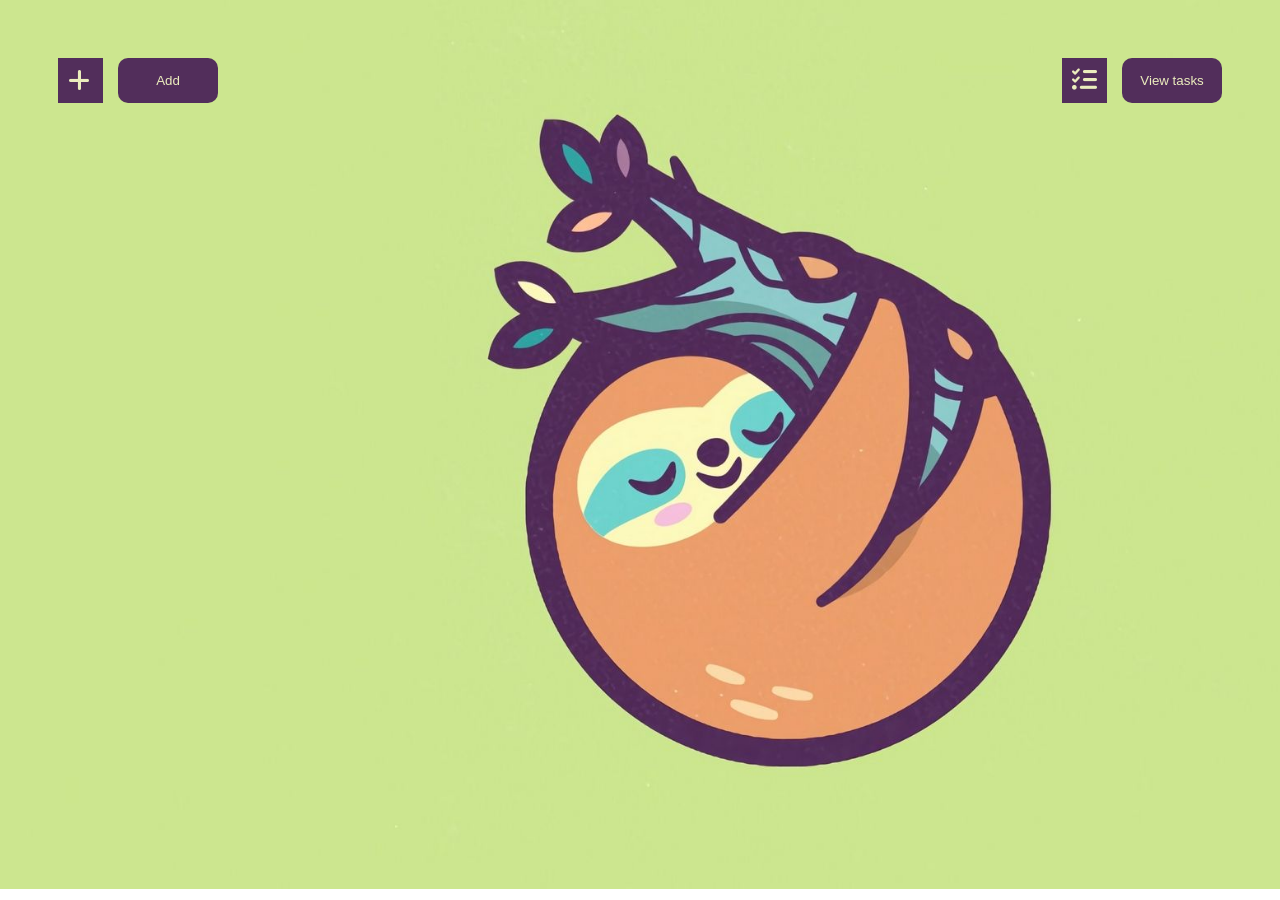
<file: index.html>
<!DOCTYPE html>
<html lang="en">
<head>
    <meta charset="UTF-8">
    <meta name="viewport" content="width=device-width, initial-scale=1.0">
    <title>To-Do App</title>
    <link rel="icon" type="image/png" href="1-6491cb1b.ico">
    <link rel="stylesheet" href="https://cdnjs.cloudflare.com/ajax/libs/font-awesome/6.4.0/css/all.min.css">
    <link rel="stylesheet" href="style.css">
    <script src="script.js"></script>
</head>
<body>
    <div class="btn-header" id="btn-hd">
        <div class="add">
            <i class="fa-solid fa-plus"></i> 
            <a href="add.html"><button>Add</button></a>
        </div>
        <div class="view">
            <i class="fa-solid fa-list-check"></i> 
            <a href="list.html"><button>View tasks</button></a>
        </div>
    </div>
</body>
</html>
</file>
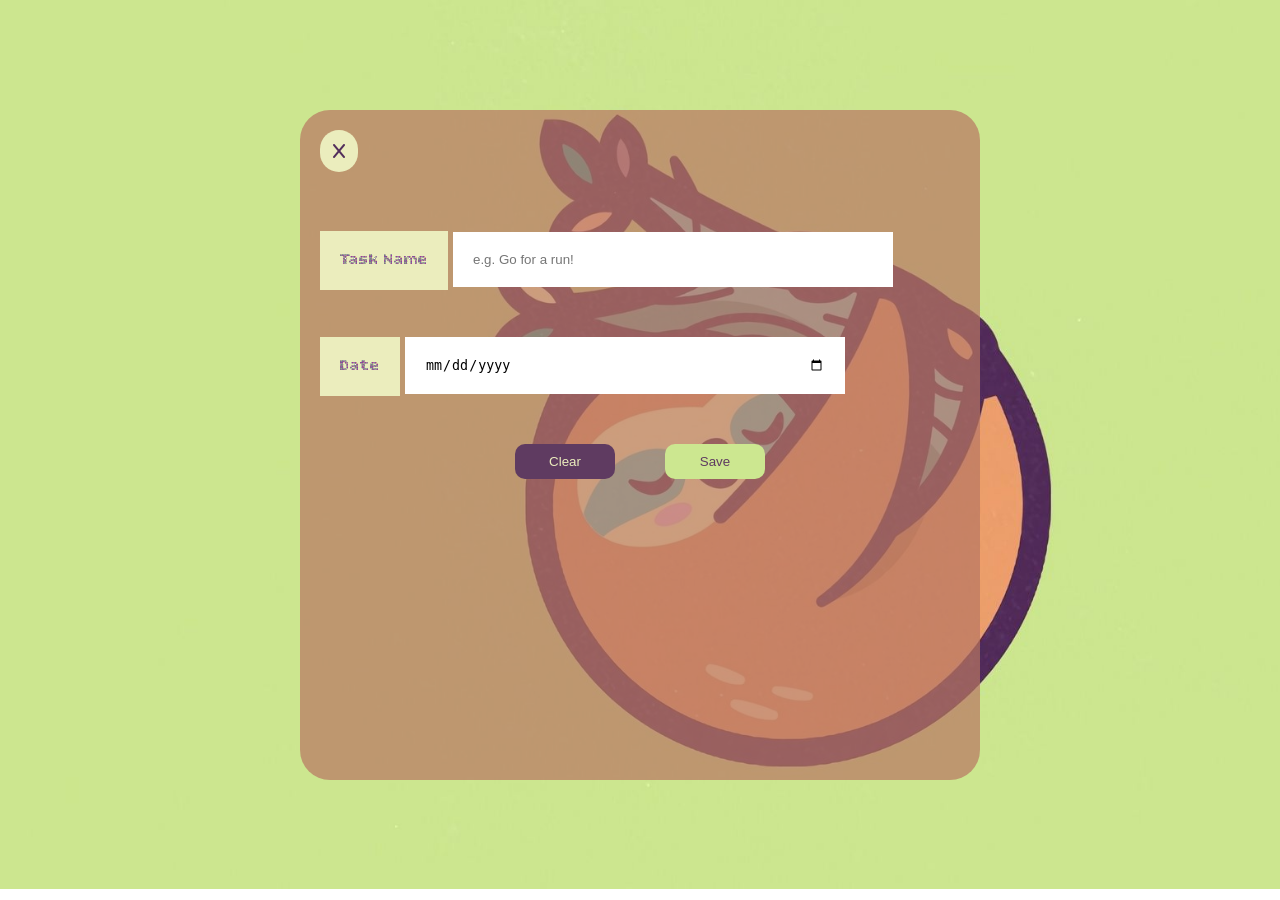
<file: add.html>
<!DOCTYPE html>
<html lang="en">
<head>
    <meta charset="UTF-8">
    <meta name="viewport" content="width=device-width, initial-scale=1.0">
    <title>Add Task</title>
    
  <link rel="icon" type="image/png" href="1-6491cb1b.ico">
    <link rel="stylesheet" href="https://cdnjs.cloudflare.com/ajax/libs/font-awesome/6.4.0/css/all.min.css">
    <link rel="stylesheet" href="style.css">
    
</head>
<body>
    <div class="add-container">
        <div class="add-section">
            <a href="index.html"><i class="fa-solid fa-x"></i></a>

            <div class="task-details">
                <div class="tsk-name">
                <label for="task-name">Task Name</label>
                <input type="text" id="task-name" name="task-name" placeholder="e.g. Go for a run!">
                </div>
                <div class="dt">
                <label for="date">Date</label>
                <input type="date" id="date" name="date">
                </div>

                 <div class="btn-actions">
                <button class="btn-clear" id="clear-btn">Clear</button>
                <button class="btn-save" id="save-btn">Save</button>
            </div>
            </div>
           
        </div>
    </div>
</body>


<script src="script.js"></script>
</html>
</file>
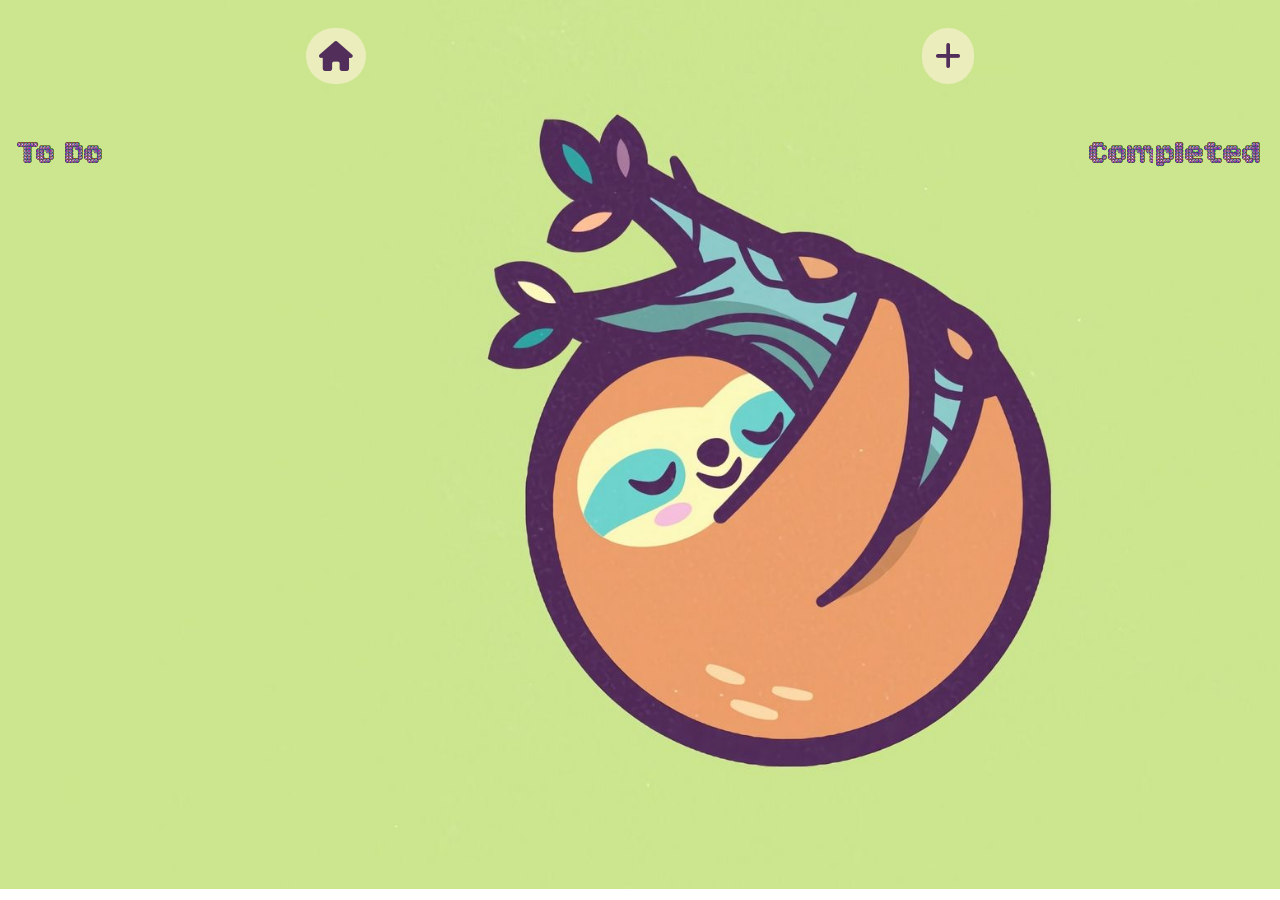
<file: list.html>
<!DOCTYPE html>
<html lang="en">
<head>
    <meta charset="UTF-8">
    <meta name="viewport" content="width=device-width, initial-scale=1.0">
    <title>Tasks</title>
    <link rel="icon" type="image/ico" href="1-6491cb1b.ico">
    <link rel="stylesheet" href="style.css">
    <link rel="stylesheet" href="https://cdnjs.cloudflare.com/ajax/libs/font-awesome/6.4.0/css/all.min.css">
    
</head>
<body>
    <div class="list-header">
        <a href="index.html"><i class="fa-solid fa-house"></i></a>
        <a href="add.html"><i class="fa-solid fa-plus"></i></a>
    </div>
    <div class="task-container">
        <div>
            <h1>To Do</h1>
            <div id="task-list"></div>
        </div>
        <div id="completed-list">
            <h1>Completed</h1>
        </div>
    </div>

    <script src="script.js"></script>
</body>

</html>
</file>
<file: style.css>
@import url('https://fonts.googleapis.com/css2?family=Bitcount+Prop+Double+Ink:wght@100..900&family=Fira+Sans:ital,wght@0,100;0,200;0,300;0,400;0,500;0,600;0,700;0,800;0,900;1,100;1,200;1,300;1,400;1,500;1,600;1,700;1,800;1,900&family=Roboto+Mono:ital,wght@0,100..700;1,100..700&family=Ubuntu:ital,wght@0,300;0,400;0,500;0,700;1,300;1,400;1,500;1,700&display=swap');
body {
    background-image: url("wp8343520-sloth-cartoon-wallpapers.jpg");
    background-size:cover;
    background-repeat: no-repeat;
    height: 97vh;

    /*font*/
    font-family: "Bitcount Prop Double Ink", system-ui;
  font-optical-sizing: auto;
  font-style: normal;
  font-variation-settings:
    "slnt" 0,
    "CRSV" 0.5,
    "ELSH" 0,
    "ELXP" 0,
    "SZP1" 0,
    "SZP2" 0,
    "XPN1" 0,
    "XPN2" 0,
    "YPN1" 0,
    "YPN2" 0;
}

.btn-header {
    display:flex;
    justify-content: space-between;
    padding: 50px;
}

.add, 
.view {
    display: flex;
    gap: 15px;

    justify-content: center;
}

.btn-header button {
    padding: 15px;
    width:100px;
    border:none;
    border-radius: 10px;

    background-color: #522e5b ;
    color: #ebedbd;
}

.btn-header i  {
    font-size: 25px;
    padding:10px;
    background-color: #522e5b;
    width: 25px;
    height: 25px;
    color: #ebedbd;
}


/*add-page styling*/
.add-container {
    display:flex;
    justify-content: center;
    align-items: center;
    
    height: 97vh;
}

.add-section {
    background-color:rgba(184, 119, 99, 0.7);
    padding: 20px;

    height: 70vh;
    width: 50vw;
    border-radius:30px;
}

.add-section:hover {
    box-shadow: 0 8px 20px #6cb1b1;
}
a i {
    background-color:#ebedbd;
    padding: 13px;
    border-radius: 50px;
    color: #522e5b;
}

.task-details {
    margin-top:10px;
    display: flex;
    flex-direction: column;
}

.tsk-name,
.dt,
.btn-actions {
    margin-top: 50px;
}

label {
    padding: 20px;
    background-color: #ebedbd ;
}

input {
    border:none;
    padding:20px;
    width: 400px;
}

.btn-actions {
    display:flex;
    justify-content: center;
    align-items: center;
    gap:50px;
}

.btn-actions button {
    padding: 10px;
    width:100px;
    border:none;

    border-radius:10px;
}

.btn-save {
    background-color:#cce790;
    color: #5f3b61;
}

.btn-clear {
    background-color: #5f3b61;
    color:#ebedbd;
}

/*list page styling*/
.task-container {
    display:flex;
    justify-content: space-between;
    padding:10px;
}

.list-header {
    padding:20px;
    display:flex;
    justify-content: space-around;
}

.list-header a i {
    font-size: 30px;
}

.task {
    background-color: #ebedbd;
    width: 300px;
    gap:90px;
    margin-top: 30px;

    display:flex;
    justify-content: space-around;
    align-items: center;
}

.task h3, p {
    margin-top: 20px;

}
</file>
